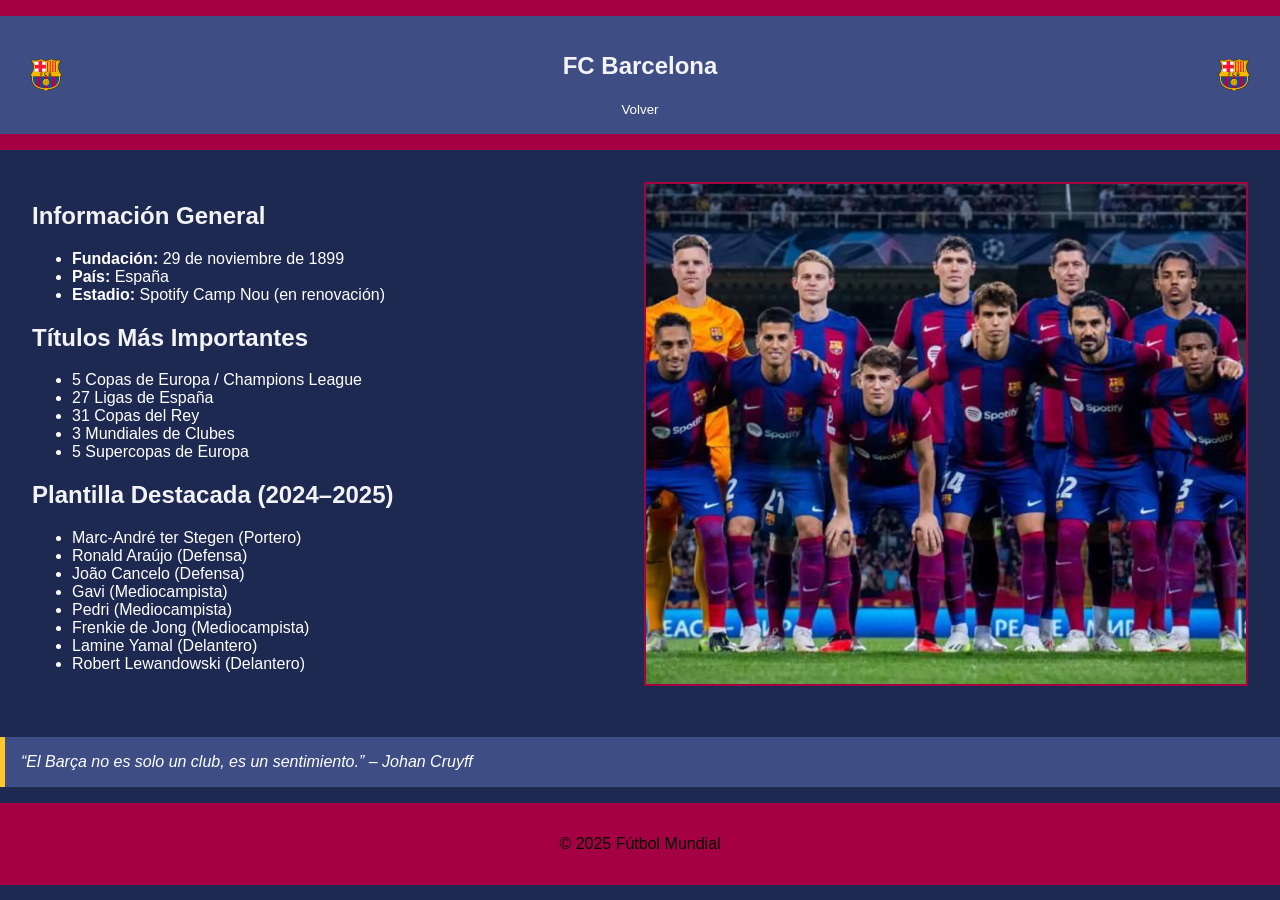
<file: _html/barcelona.html>
<!DOCTYPE html>
<html lang="es">
<head>
  <meta charset="UTF-8">
  <title>FC Barcelona</title>
  <link rel="stylesheet" href="../_css/barcelona.css">
</head>
<body>
  <header>
     <nav class="navbar"> 
        <img src="../_img/barcelona.png" alt="Logo Izquierda" class="nav-img">
        <div>
    <h1>FC Barcelona</h1>
  <button onclick="history.back()" class="volver">Volver</button>
        </div>
    <img src="../_img/barcelona.png" alt="Logo Derecha" class="nav-img">
    
  </nav>
  </header>

  <main class="content-flex">
    <section>
      <article>
        <h2>Información General</h2>
        <ul>
          <li><strong>Fundación:</strong> 29 de noviembre de 1899</li>
          <li><strong>País:</strong> España</li>
          <li><strong>Estadio:</strong> Spotify Camp Nou (en renovación)</li>
        </ul>

        <h2>Títulos Más Importantes</h2>
        <ul>
          <li>5 Copas de Europa / Champions League</li>
          <li>27 Ligas de España</li>
          <li>31 Copas del Rey</li>
          <li>3 Mundiales de Clubes</li>
          <li>5 Supercopas de Europa</li>
        </ul>

        <h2>Plantilla Destacada (2024–2025)</h2>
        <ul>
          <li>Marc-André ter Stegen (Portero)</li>
          <li>Ronald Araújo (Defensa)</li>
          <li>João Cancelo (Defensa)</li>
          <li>Gavi (Mediocampista)</li>
          <li>Pedri (Mediocampista)</li>
          <li>Frenkie de Jong (Mediocampista)</li>
          <li>Lamine Yamal (Delantero)</li>
          <li>Robert Lewandowski (Delantero)</li>
        </ul>

        
      </article>
    </section>
      <aside class="imagen-unica">
    <img src="../_img/bc.png" alt="Imagen del club">
  </aside>
  </main>
  <blockquote>
          “El Barça no es solo un club, es un sentimiento.” – Johan Cruyff
        </blockquote>
  <footer>
    <p>&copy; 2025 Fútbol Mundial</p>
  </footer>
</body>
</html>
</file>
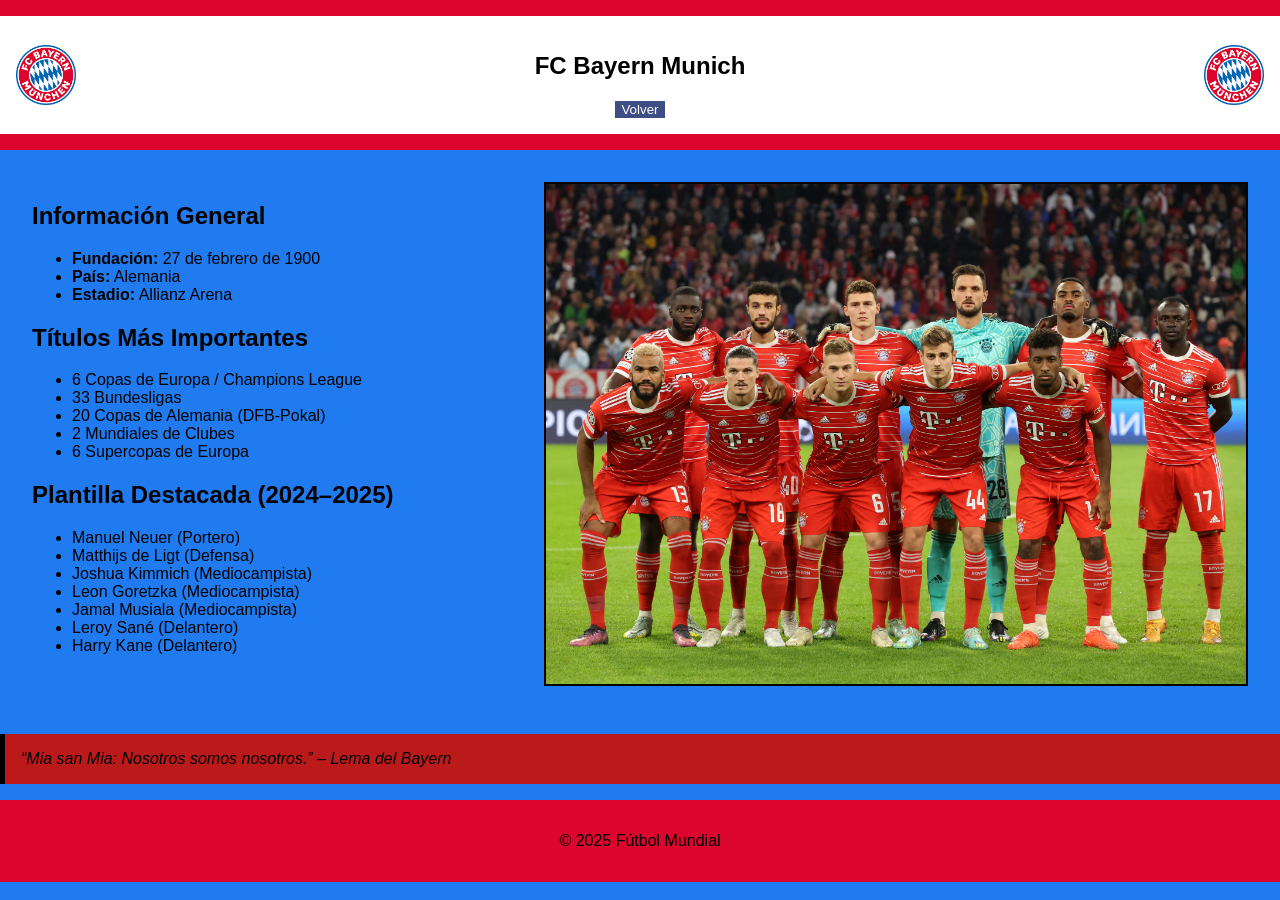
<file: _html/bayern.html>
<!DOCTYPE html>
<html lang="es">
<head>
  <meta charset="UTF-8">
  <title>FC Bayern Múnich</title>
  <link rel="stylesheet" href="../_css/bayern.css">
</head>
<body>
  <header>
    <nav class="navbar">
    <img src="../_img/bayern.png" alt="Logo Izquierda" class="nav-img">
        <div>
    <h1>FC Bayern Munich</h1>
    <button onclick="history.back()" class="volver">Volver</button>
        </div>
    <img src="../_img/bayern.png" alt="Logo Derecha" class="nav-img">
  </nav>
  </header>

  <main class="content-flex">
    <section>
      <article>
        <h2>Información General</h2>
        <ul>
          <li><strong>Fundación:</strong> 27 de febrero de 1900</li>
          <li><strong>País:</strong> Alemania</li>
          <li><strong>Estadio:</strong> Allianz Arena</li>
        </ul>

        <h2>Títulos Más Importantes</h2>
        <ul>
          <li>6 Copas de Europa / Champions League</li>
          <li>33 Bundesligas</li>
          <li>20 Copas de Alemania (DFB-Pokal)</li>
          <li>2 Mundiales de Clubes</li>
          <li>6 Supercopas de Europa</li>
        </ul>

        <h2>Plantilla Destacada (2024–2025)</h2>
        <ul>
          <li>Manuel Neuer (Portero)</li>
          <li>Matthijs de Ligt (Defensa)</li>
          <li>Joshua Kimmich (Mediocampista)</li>
          <li>Leon Goretzka (Mediocampista)</li>
          <li>Jamal Musiala (Mediocampista)</li>
          <li>Leroy Sané (Delantero)</li>
          <li>Harry Kane (Delantero)</li>
        </ul>
      </article>
    </section>
    <aside class="imagen-unica">
    <img src="../_img/by.jpg" alt="Imagen del club">
  </aside>
  </main>
   <blockquote>
          “Mia san Mia: Nosotros somos nosotros.” – Lema del Bayern
        </blockquote>
  <footer>
    <p>&copy; 2025 Fútbol Mundial</p>
  </footer>
</body>
</html>
</file>
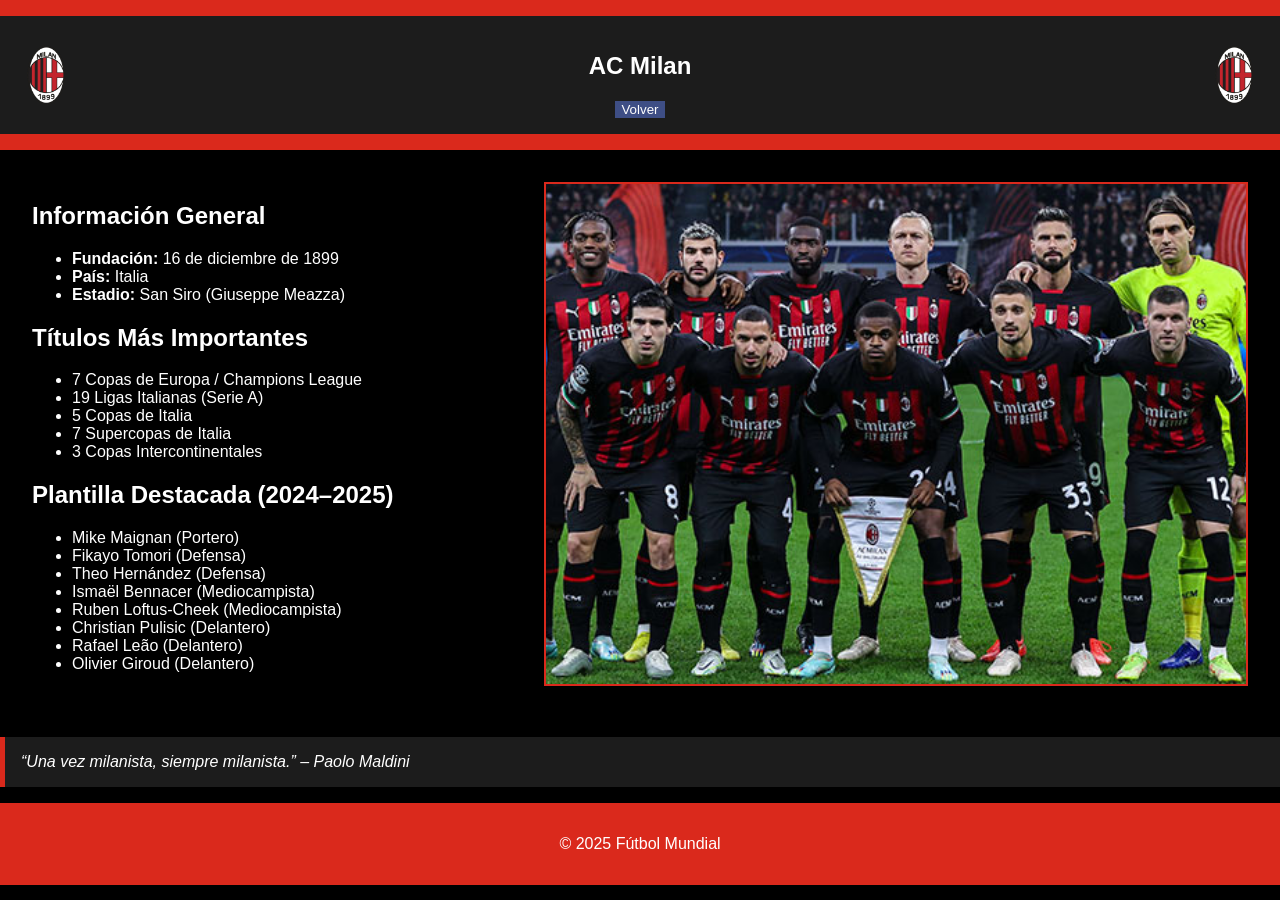
<file: _html/milan.html>
<!DOCTYPE html>
<html lang="es">
<head>
  <meta charset="UTF-8">
  <title>AC Milan</title>
  <link rel="stylesheet" href="../_css/milan.css">
</head>
<body>
  <header>
    
    <nav class="navbar">
        <img src="../_img/milan.png" alt="Logo Izquierda" class="nav-img">
        <div>
    <h1>AC Milan</h1>
    <button onclick="history.back()" class="volver">Volver</button>
        </div>
    

    </div>
    <img src="../_img/milan.png" alt="Logo Derecha" class="nav-img">
    
  </nav>
  </header>

  <main class="content-flex">
    <section>
      <article>
        <h2>Información General</h2>
        <ul>
          <li><strong>Fundación:</strong> 16 de diciembre de 1899</li>
          <li><strong>País:</strong> Italia</li>
          <li><strong>Estadio:</strong> San Siro (Giuseppe Meazza)</li>
        </ul>

        <h2>Títulos Más Importantes</h2>
        <ul>
          <li>7 Copas de Europa / Champions League</li>
          <li>19 Ligas Italianas (Serie A)</li>
          <li>5 Copas de Italia</li>
          <li>7 Supercopas de Italia</li>
          <li>3 Copas Intercontinentales</li>
        </ul>

        <h2>Plantilla Destacada (2024–2025)</h2>
        <ul>
          <li>Mike Maignan (Portero)</li>
          <li>Fikayo Tomori (Defensa)</li>
          <li>Theo Hernández (Defensa)</li>
          <li>Ismaël Bennacer (Mediocampista)</li>
          <li>Ruben Loftus-Cheek (Mediocampista)</li>
          <li>Christian Pulisic (Delantero)</li>
          <li>Rafael Leão (Delantero)</li>
          <li>Olivier Giroud (Delantero)</li>
        </ul>

        
      </article>
    </section>
    <aside class="imagen-unica">
    <img src="../_img/AC.jpg" alt="Imagen del club">
  </aside>
  </main>
<blockquote>
          “Una vez milanista, siempre milanista.” – Paolo Maldini
        </blockquote>
  <footer>
    <p>&copy; 2025 Fútbol Mundial</p>
  </footer>
</body>
</html>
</file>
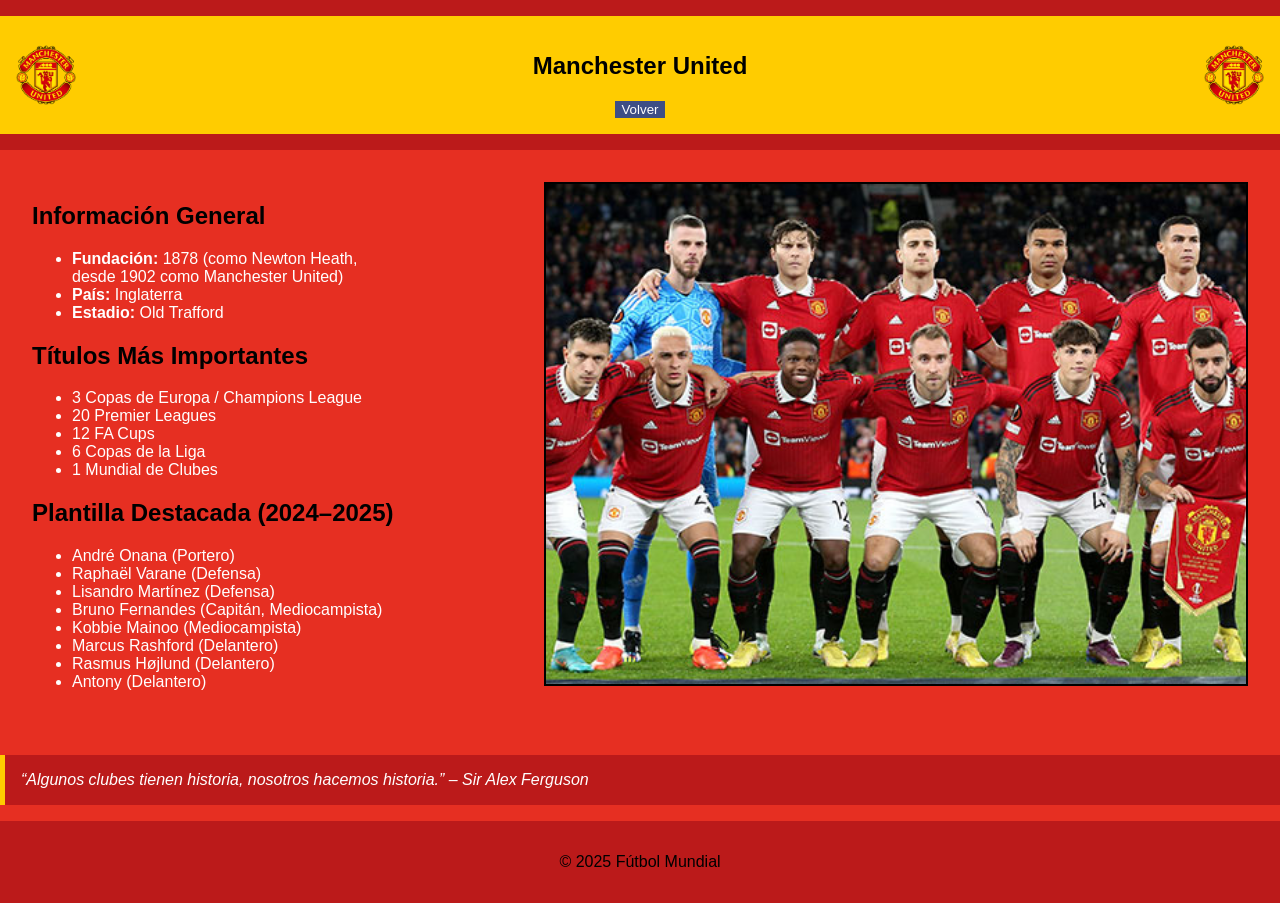
<file: _html/Munited.html>
<!DOCTYPE html>
<html lang="es">
<head>
  <meta charset="UTF-8">
  <title>Manchester United</title>
  <link rel="stylesheet" href="../_css/munited.css">
</head>
<body>
  <header>
    <nav class="navbar">
    <img src="../_img/Munited.png" alt="Logo Izquierda" class="nav-img">
    <div>
        <h1>Manchester United</h1> 
        <button onclick="history.back()" class="volver">Volver</button>
    </div>
    <img src="../_img/Munited.png" alt="Logo Derecha" class="nav-img">
  </nav>
  </header>

  <main class="content-flex">
    <section>
      <article>
        <h2>Información General</h2>
        <ul>
          <li><strong>Fundación:</strong> 1878 (como Newton Heath, <br>desde 1902 
             como Manchester United)</li>
          <li><strong>País:</strong> Inglaterra</li>
          <li><strong>Estadio:</strong> Old Trafford</li>
        </ul>

        <h2>Títulos Más Importantes</h2>
        <ul>
          <li>3 Copas de Europa / Champions League</li>
          <li>20 Premier Leagues</li>
          <li>12 FA Cups</li>
          <li>6 Copas de la Liga</li>
          <li>1 Mundial de Clubes</li>
        </ul>

        <h2>Plantilla Destacada (2024–2025)</h2>
        <ul>
          <li>André Onana (Portero)</li>
          <li>Raphaël Varane (Defensa)</li>
          <li>Lisandro Martínez (Defensa)</li>
          <li>Bruno Fernandes (Capitán, Mediocampista)</li>
          <li>Kobbie Mainoo (Mediocampista)</li>
          <li>Marcus Rashford (Delantero)</li>
          <li>Rasmus Højlund (Delantero)</li>
          <li>Antony (Delantero)</li>
        </ul>
      </article>
    </section>
   <aside class="imagen-unica">
    <img src="../_img/Mu.jpg" alt="Imagen del club">
  </aside>
  </main>
   <blockquote>
          “Algunos clubes tienen historia, nosotros hacemos historia.” – Sir Alex Ferguson
        </blockquote>
  <footer>
    <p>&copy; 2025 Fútbol Mundial</p>
  </footer>
</body>
</html>
</file>
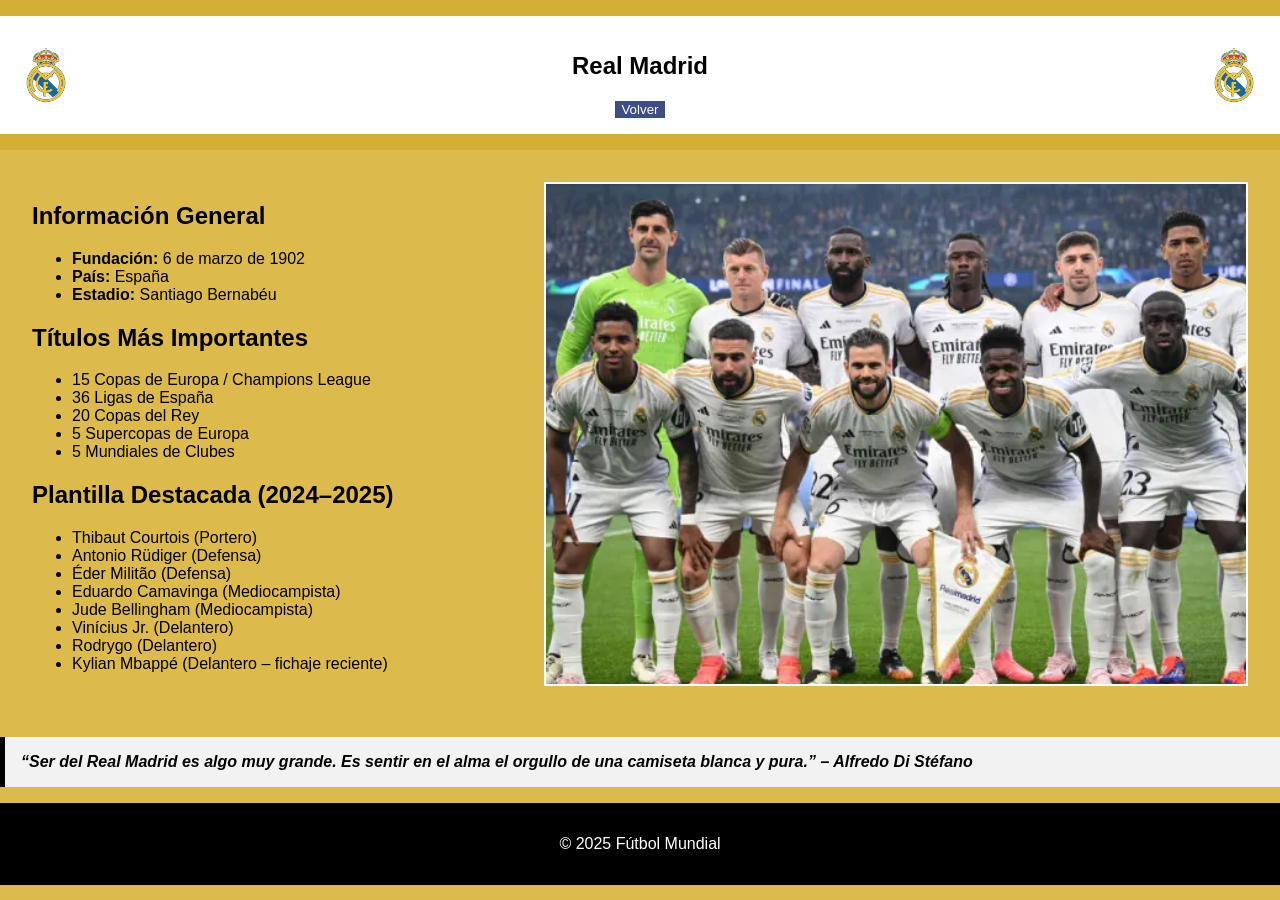
<file: _html/rmadrid.html>
<!DOCTYPE html>
<html lang="es">
<head>
  <meta charset="UTF-8">
  <title>Real Madrid</title>
  <link rel="stylesheet" href="../_css/rmadrid.css">
</head>
<body>
  <header>
  <nav class="navbar">
    <img src="../_img/rmadrid.png" alt="Logo Izquierda" class="nav-img">
    <div>
    <h1>Real Madrid</h1>
    <button onclick="history.back()" class="volver">Volver</button>
        </div>
    <img src="../_img/rmadrid.png" alt="Logo Derecha" class="nav-img">
  </nav>
</header>
  <main class="content-flex">
    <article>
    <section>
      
        <h2>Información General</h2>
        <ul>
          <li><strong>Fundación:</strong> 6 de marzo de 1902</li>
          <li><strong>País:</strong> España</li>
          <li><strong>Estadio:</strong> Santiago Bernabéu</li>
        </ul>

        <h2 title="">Títulos Más Importantes</h2>
        <ul>
          <li>15 Copas de Europa / Champions League</li>
          <li>36 Ligas de España</li>
          <li>20 Copas del Rey</li>
          <li>5 Supercopas de Europa</li>
          <li>5 Mundiales de Clubes</li>
        </ul>

        <h2>Plantilla Destacada (2024–2025)</h2>
        <ul>
          <li>Thibaut Courtois (Portero)</li>
          <li>Antonio Rüdiger (Defensa)</li>
          <li>Éder Militão (Defensa)</li>
          <li>Eduardo Camavinga (Mediocampista)</li>
          <li>Jude Bellingham (Mediocampista)</li>
          <li>Vinícius Jr. (Delantero)</li>
          <li>Rodrygo (Delantero)</li>
          <li>Kylian Mbappé (Delantero – fichaje reciente)</li>
        </ul>

        
    </section>
</article> 
<aside class="imagen-unica">
    <img src="../_img/rm.png" alt="Imagen del club">
  </aside>
  </main>
  <blockquote>
            <b>“Ser del Real Madrid es algo muy grande. Es sentir en el alma el orgullo de una camiseta blanca y pura.” – Alfredo Di Stéfano</b>
    </blockquote>
  <footer>
    <p>&copy; 2025 Fútbol Mundial</p>
  </footer>
</body>
</html>
</file>
<file: _css/barcelona.css>
body {
  font-family: Arial, sans-serif;
  background-color: #1d2951;
  color: #ffffff;
  margin: 0;
  padding: 0;
}

header, footer {
  background-color: #a50044;
  color: black;
  text-align: center;
  padding: 1rem 0;
}
main {
  padding: 2rem;
}

h1, h2 {
  color: #f3f3f3;
}

blockquote {
  font-style: italic;
  background-color: #3e4e85;
  border-left: 5px solid #ffc72c;
  padding: 1rem;
  margin: 1rem 0;
}
.navbar {
  display: flex;
  align-items: center;
  justify-content: space-between;
  padding: 1rem;
  background-color:#3e4e85;
}
.nav-img {
  width: 60px;
  height: auto;
}
.content-flex {
  display: flex;
  justify-content: space-between;
  align-items: flex-start;
  gap: 2rem;
  flex-wrap: wrap;
  padding: 2rem;
}
.imagen-unica {
  flex: 1;
  max-width: 600px;
  height: 500px;
  border: 2px solid #a50044;
}

.imagen-unica img {
  width: 100%;
  height: 100%;
  object-fit: cover;
  display: block;
}
.volver {
  background-color: #3e4e85;
  color: #ffffff;
  border: none;
  cursor: pointer;
}
</file>
<file: _css/bayern.css>
body {
  font-family: Arial, sans-serif;
  background-color: #207bf1;
  color: #000000;
  margin: 0;
  padding: 0;
}

header, footer {
  background-color: #dc052d;
  color: #000000;
  text-align: center;
  padding: 1rem 0;
}
main {
  padding: 2rem;
}

h1, h2 {
  color: #000000;
}

blockquote {
  font-style: italic;
  background-color: #bb1a1a;
  border-left: 5px solid #000000;
  padding: 1rem;
  margin: 1rem 0;
}

.navbar {
  display: flex;
  align-items: center;
  justify-content: space-between;
  padding: 1rem;
  background-color:white;
}
.nav-img {
  width: 60px;
  height: auto;
}
.content-flex {
  display: flex;
  justify-content: space-between;
  align-items: flex-start;
  gap: 2rem;
  flex-wrap: wrap;
  padding: 2rem;
}
.imagen-unica {
  flex: 1;
  max-width: 700px;
  height: 500px;
  border: 2px solid black;
}

.imagen-unica img {
  width: 100%;
  height: 100%;
  object-fit: cover;
  display: block;
}
.volver {
  background-color: #3e4e85;
  color: #ffffff;
  border: none;
  cursor: pointer;
}
</file>
<file: _css/milan.css>
body {
  font-family: Arial, sans-serif;
  background-color: #000000;
  color: #ffffff;
  margin: 0;
  padding: 0;
}

header, footer {
  background-color: #da291c;
  color: white;
  text-align: center;
  padding: 1rem 0;
}
main {
  padding: 2rem;
}

h1, h2 {
  color: #ffffff;
}

blockquote {
  font-style: italic;
  background-color: #1c1c1c;
  border-left: 5px solid #da291c;
  padding: 1rem;
  margin: 1rem 0;
}
.navbar {
  display: flex;
  align-items: center;
  justify-content: space-between;
  padding: 1rem;
  background-color:#1c1c1c ;
}

.nav-img {
  width: 60px;
  height: auto;
}
.content-flex {
  display: flex;
  justify-content: space-between;
  align-items: flex-start;
  gap: 2rem;
  flex-wrap: wrap;
  padding: 2rem;
}
.imagen-unica {
  flex: 1;
  max-width: 700px;
  height: 500px;
  border: 2px solid #da291c;
}

.imagen-unica img {
  width: 100%;
  height: 100%;
  object-fit: cover;
  display: block;
}
.volver {
  background-color: #3e4e85;
  color: #ffffff;
  border: none;
  cursor: pointer;
}
</file>
<file: _css/munited.css>
body {
  font-family: Arial, sans-serif;
  background-color: #e41b0de8;
  opacity: 0.6. ;
  color: #fff;
  margin: 0;
  padding: 0;
}

header, footer {
  background-color: #bb1a1a;
  color: black;
  text-align: center;
  padding: 1rem 0;
}
main {
  padding: 2rem;
}

h1, h2 {
  color: #000000;
}

blockquote {
  font-style: italic;
  background-color: #bb1a1a;
  border-left: 5px solid #ffcc00;
  padding: 1rem;
  margin: 1rem 0;
}

.navbar {
  display: flex;
  align-items: center;
  justify-content: space-between;
  padding: 1rem;
  background-color:#ffcc00;
}

.nav-img {
  width: 60px;
  height: auto;
}
.content-flex {
  display: flex;
  justify-content: space-between;
  align-items: flex-start;
  gap: 2rem;
  flex-wrap: wrap;
  padding: 2rem;
}
.imagen-unica {
  flex: 1;
  max-width: 700px;
  height: 500px;
  border: 2px solid black;
}

.imagen-unica img {
  width: 100%;
  height: 100%;
  object-fit: cover;
  display: block;
}
.volver {
  background-color: #3e4e85;
  color: #ffffff;
  border: none;
  cursor: pointer;
}
</file>
<file: _css/rmadrid.css>
body {
  font-family: Arial, sans-serif;
  background-color: #d8b133e1;
  color: #000000;
  margin: 0;
  padding: 0;
}
footer{ background-color: #000000;
  color: #fff;
  text-align: center;
  padding: 1rem 0;}
header{
  background-color: #d4af37;
  color: #fff;
  text-align: center;
  padding: 1rem 0;
}
main {
  padding: 2rem;
}

h1, h2 {
  color: #000000;
}

blockquote {
  font-style: italic;
  background-color: #f2f2f2;
  border-left: 5px solid #000000;
  padding: 1rem;
  margin: 1rem 0;
}
.navbar {
  display: flex;
  align-items: center;
  justify-content: space-between;
  padding: 1rem;
  background-color:#ffffff ;
}

.nav-img {
  width: 60px;
  height: auto;
}
.content-flex {
  display: flex;
  justify-content: space-between;
  align-items: flex-start;
  gap: 2rem;
  flex-wrap: wrap;
  padding: 2rem;
}
.imagen-unica {
  flex: 1;
  max-width: 700px;
  height: 500px;
  border: 2px solid white;
}

.imagen-unica img {
  width: 100%;
  height: 100%;
  object-fit: cover;
  display: block;
}
.volver {
  background-color: #3e4e85;
  color: #ffffff;
  border: none;
  cursor: pointer;
}
</file>
